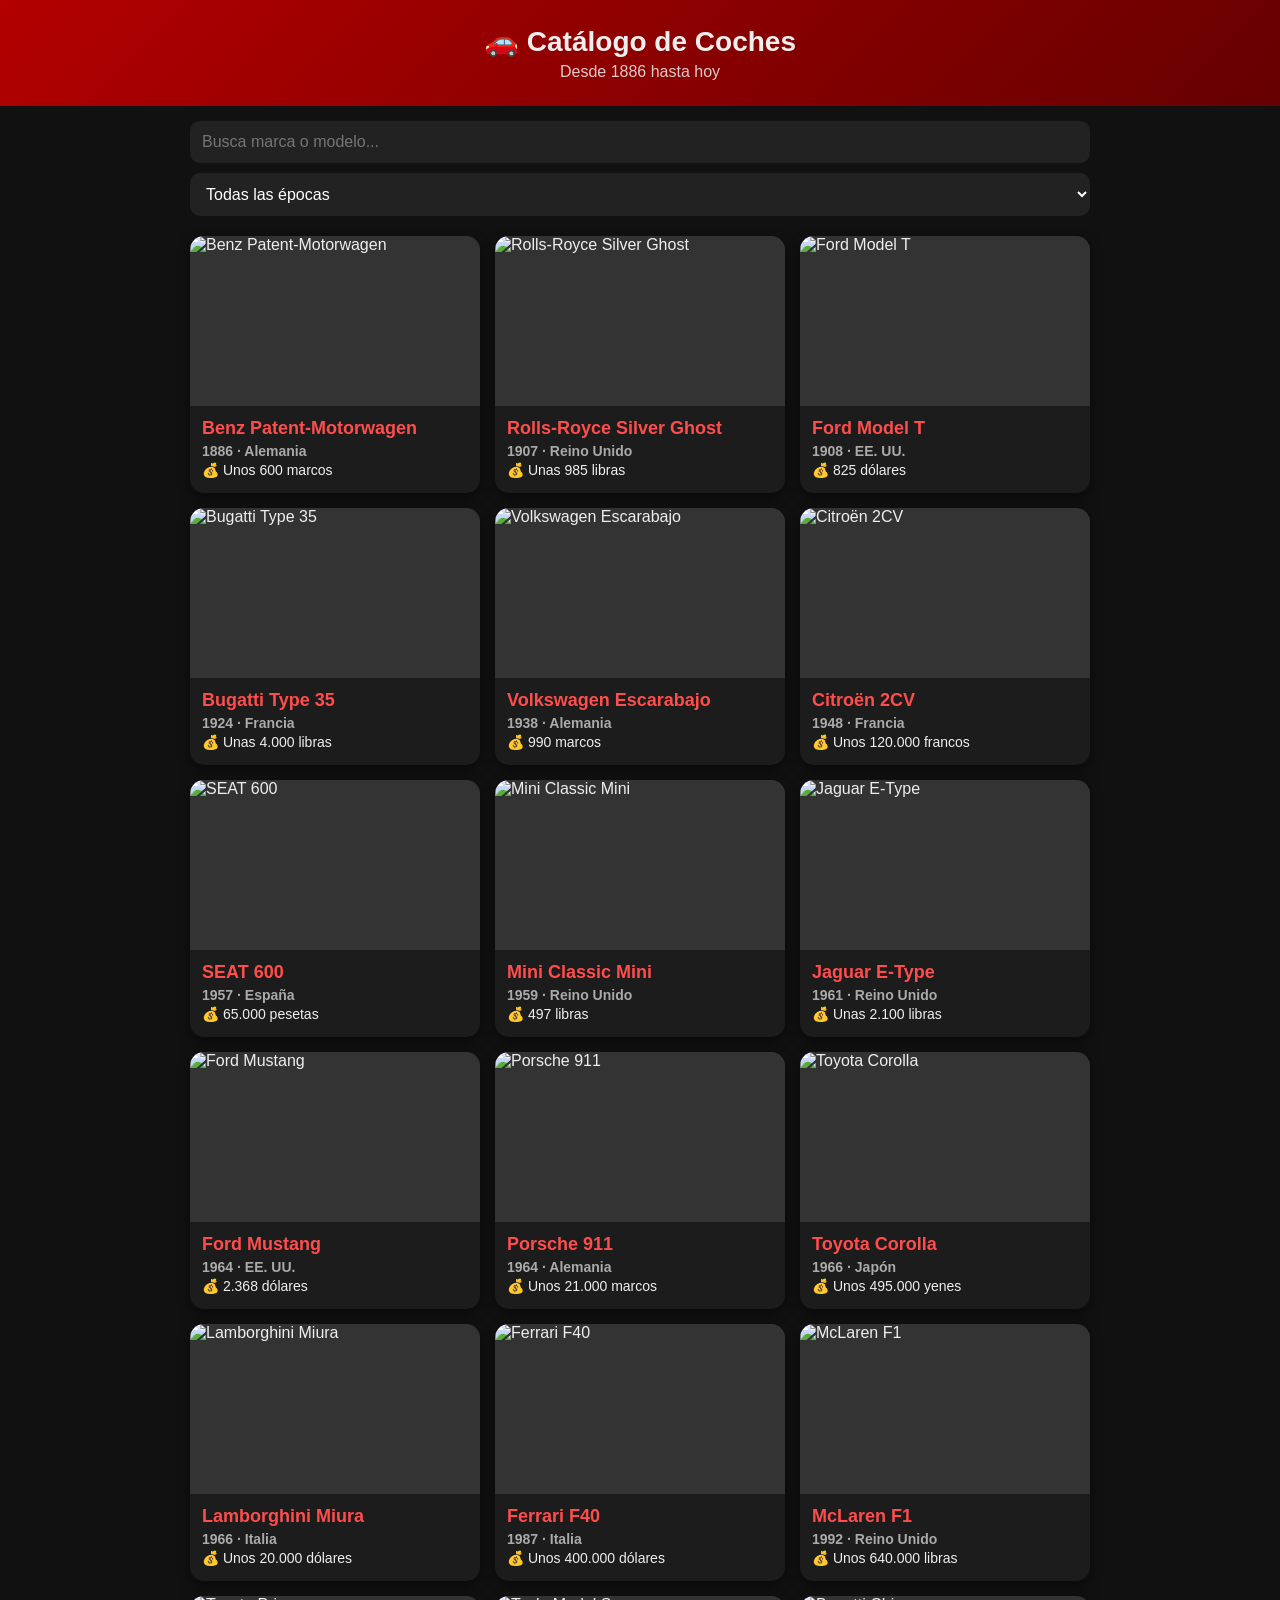
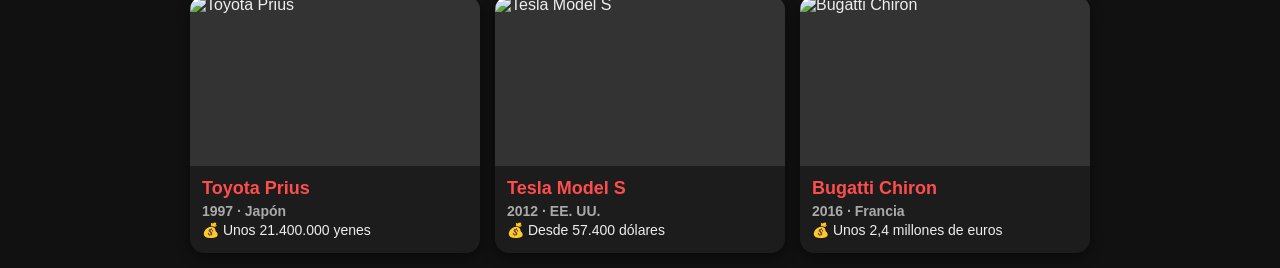
<file: index.html>
<!DOCTYPE html>
<html lang="es">
<head>
<meta charset="UTF-8">
<meta name="viewport" content="width=device-width, initial-scale=1.0">
<title>Catálogo de Coches de la Historia</title>
<meta name="description" content="Descubre coches de todas las épocas con fotos, año, precio original y precio actual.">
<link rel="stylesheet" href="estilo.css">
</head>
<body>
<header>
<h1>🚗 Catálogo de Coches</h1>
<p>Desde 1886 hasta hoy</p>
</header>
<main>
<input type="text" id="buscador" placeholder="Busca marca o modelo...">
<select id="epoca">
<option value="todas">Todas las épocas</option>
<option value="1880">1880 - 1919</option>
<option value="1920">1920 - 1959</option>
<option value="1960">1960 - 1999</option>
<option value="2000">2000 - hoy</option>
</select>
<div id="lista"></div>
</main>
<div id="modal" class="modal"><div id="contenido" class="contenido"></div></div>
<script src="coches.js"></script>
<script src="app.js"></script>
</body>
</html>
</file>
<file: estilo.css>
body { font-family: Arial, sans-serif; margin: 0; background: #111; color: #eee; }
header { background: linear-gradient(135deg, #b30000, #600); text-align: center; padding: 25px 10px; }
header h1 { margin: 0; font-size: 28px; }
header p { margin: 5px 0 0 0; opacity: 0.85; }
main { padding: 15px; max-width: 900px; margin: auto; }
input, select { width: 100%; padding: 12px; margin-bottom: 10px; font-size: 16px; border-radius: 10px; border: none; background: #222; color: #fff; box-sizing: border-box; }
#lista { display: grid; grid-template-columns: repeat(auto-fill, minmax(260px, 1fr)); gap: 15px; margin-top: 10px; }
.coche { background: #1c1c1c; border-radius: 14px; overflow: hidden; cursor: pointer; box-shadow: 0 4px 12px rgba(0,0,0,0.5); transition: transform 0.2s; }
.coche:hover { transform: translateY(-4px); }
.coche img { width: 100%; height: 170px; object-fit: cover; background: #333; display: block; }
.info { padding: 12px; }
.info h2 { margin: 0 0 4px 0; font-size: 18px; color: #ff4d4d; }
.info p { margin: 3px 0; font-size: 14px; }
.anio { color: #aaa; font-weight: bold; }
.modal { display: none; position: fixed; inset: 0; background: rgba(0,0,0,0.85); z-index: 10; overflow-y: auto; padding: 15px; box-sizing: border-box; }
.contenido { background: #1c1c1c; max-width: 600px; margin: 20px auto; border-radius: 14px; overflow: hidden; }
.contenido img { width: 100%; max-height: 320px; object-fit: cover; }
.contenido .info { padding: 18px; }
.cerrar { display: block; width: 100%; padding: 14px; background: #b30000; color: white; border: none; font-size: 16px; }
</file>
